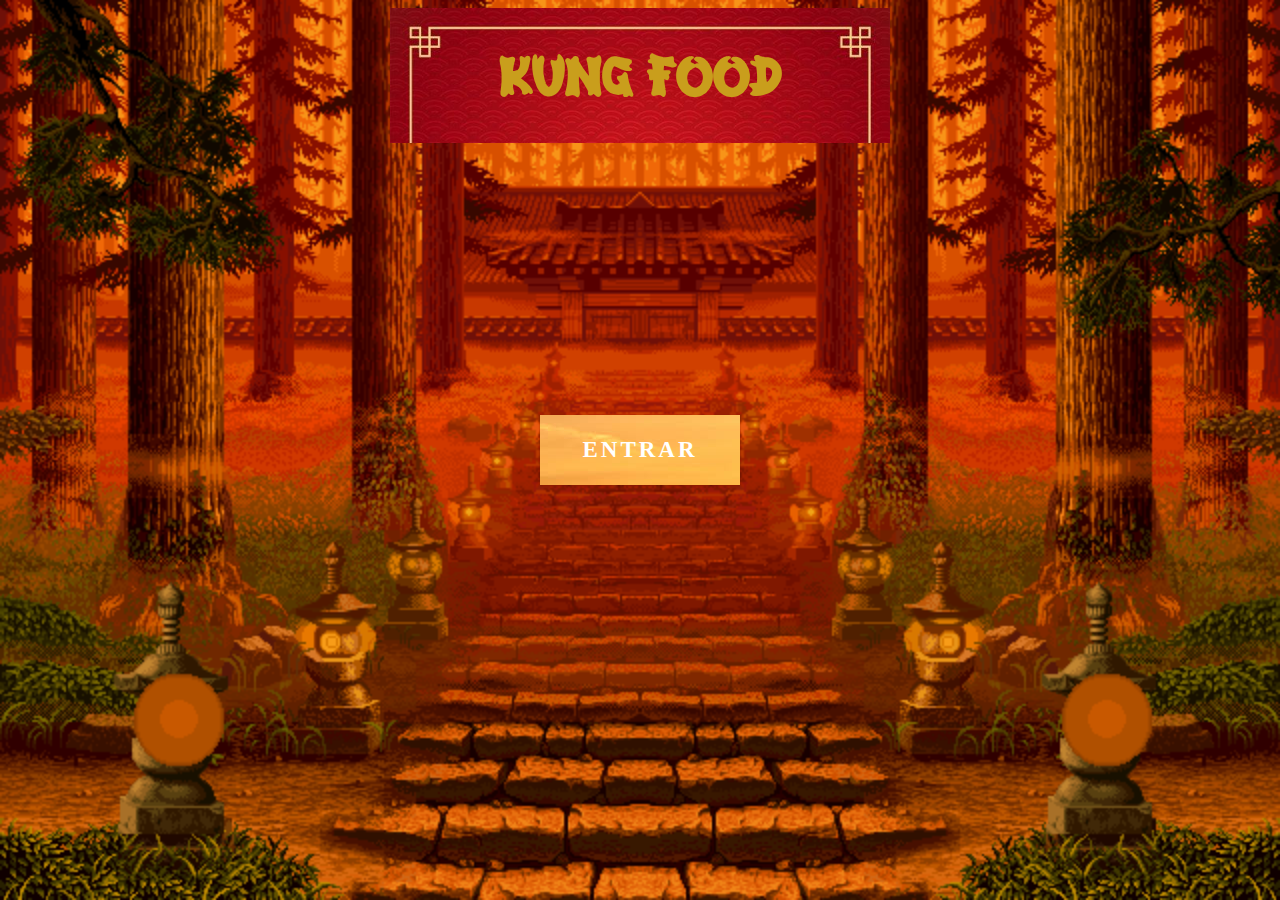
<file: Index.html>
<!DOCTYPE html>
<html lang="ca">
<head>
    <meta charset="UTF-8">
    <meta name="viewport" content="width=device-width, initial-scale=1.0">
   <meta name="Description" content="KUNG FOOD, MENJA I VES A VEURE A LA VEGADA COM ÉS UNA LLUITA!!!">
    <title>INICI</title> 

    <link rel="stylesheet" type="text/css" href="./Estils/Estils_principals.css">
</head>
<body class="ENTRADA">
 <header>   
  <div class="CONTENEDOR">
 <H1 class="TITULS">KUNG FOOD</H1>
</div>
</header>

<div class="wrapper">
    <a href="./Seccions/Inici_food.html">
    <button href="./Seccions/Inici_food.html">
      ENTRAR 
      <span></span>
      <span></span>
      <span></span>
      <span></span>
    </button>
</a>
  </div>
  





</body>
</html>
</file>
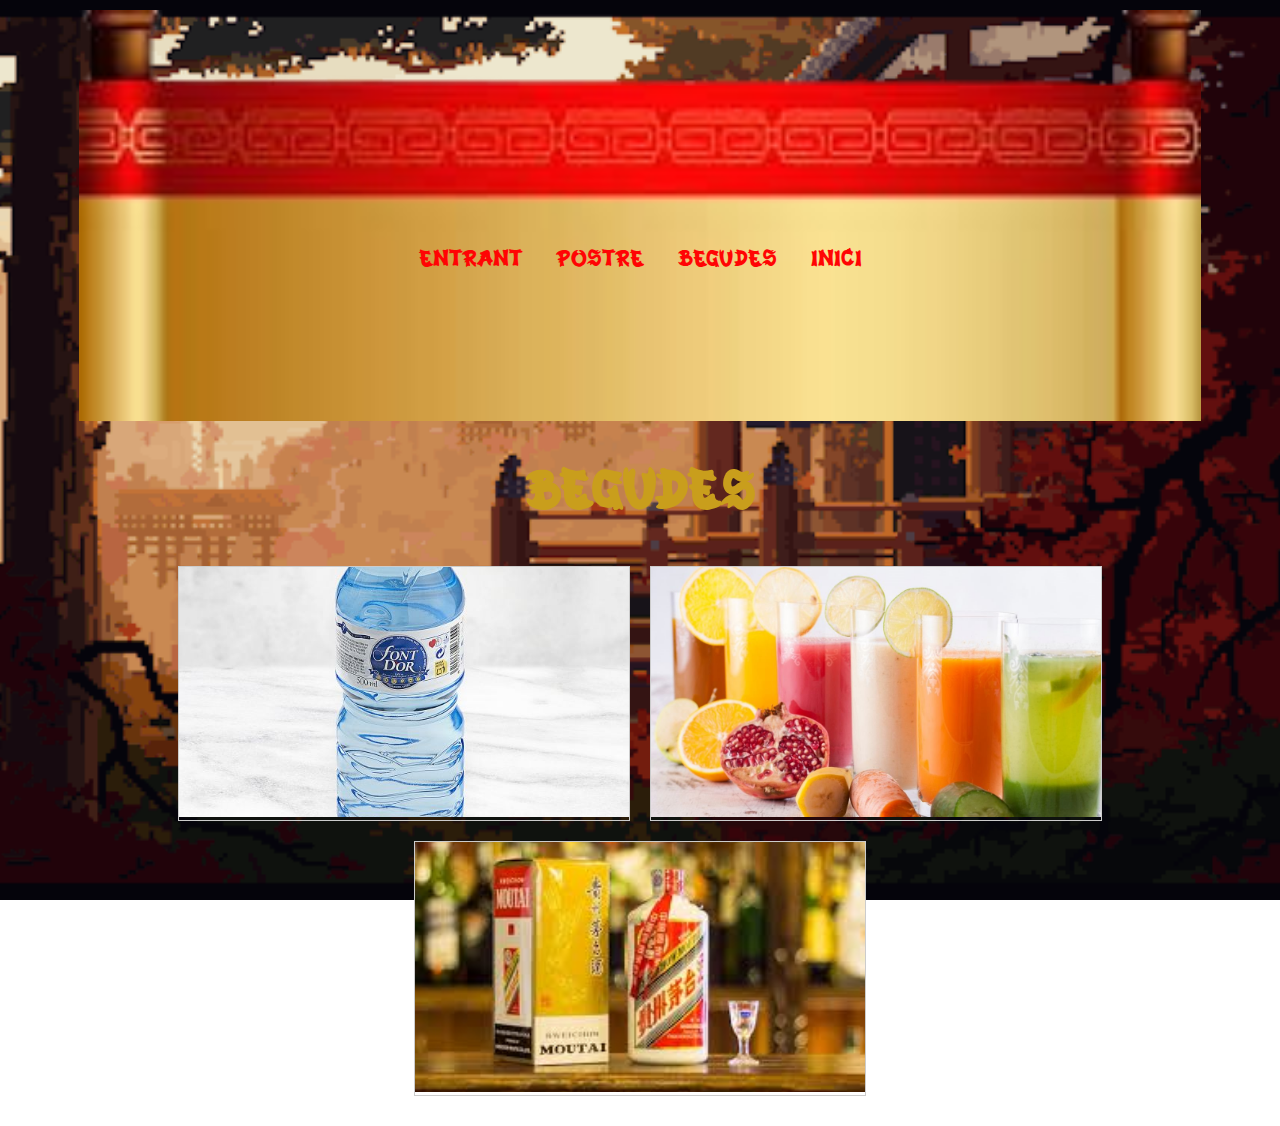
<file: Seccions/BEBIDAS.html>
<!DOCTYPE html>
<html lang="en">
<head>
    <meta charset="UTF-8">
    <meta name="viewport" content="width=device-width, initial-scale=1.0">
    <title>Document</title>
    <link rel="stylesheet" type="text/css" href="../Estils/Estils_principals.css">
</head>
<body>
    <nav>
        <br>
        <br>
        <br>
        <br>
        <br>
        <ul>
          <li>
            <a href="../Seccions/Entrants_Menu.html">Entrant</a>
          </li>
          <li>
            <a href="../Seccions/POSTRE.html">Postre</a>
          </li>
          <li>
            <a href="../Seccions/BEBIDAS.html">Begudes</a>
          </li>
          <li>
            <a href="../Seccions/Inici_food.html">Inici</a>
          </li>
        </ul>
      </nav>
<h1 class="TITULS"> Begudes</h1>

<section class="seccion-bloques">
    <div class="bloque">
      <img src="../Imatges_videos/AGUA.jpg" alt="Producto 1">
      <div class="informacion">
        <h3> Aigüa </h3>
        <p> Aigüa natural</p>
        <span class="precio">Preu: 1,50€ </span>
      </div>
    </div>

    <div class="bloque">
      <img src="../Imatges_videos/ZUMO.jpg" alt="Producto 2">
      <div class="informacion">
        <h3>Sucs naturals</h3>
        <p>No som de refrescos, preferim donar-li una mica més natural</p>
        <span class="precio">Preu: 2€</span>
        
      </div>
    </div>

    <div class="bloque">
      <img src="../Imatges_videos/LICOR.jpeg" alt="Producto 3">
      <div class="informacion">
        <h3>Licor xinès</h3>
        <p>Disposem de diversos licors xinesos que et faran com si tingués l'estil borratxo!</p>
        <span class="precio">Preu: 1€</span>
        
      </div>
    </div>
</body>
</html>
</file>
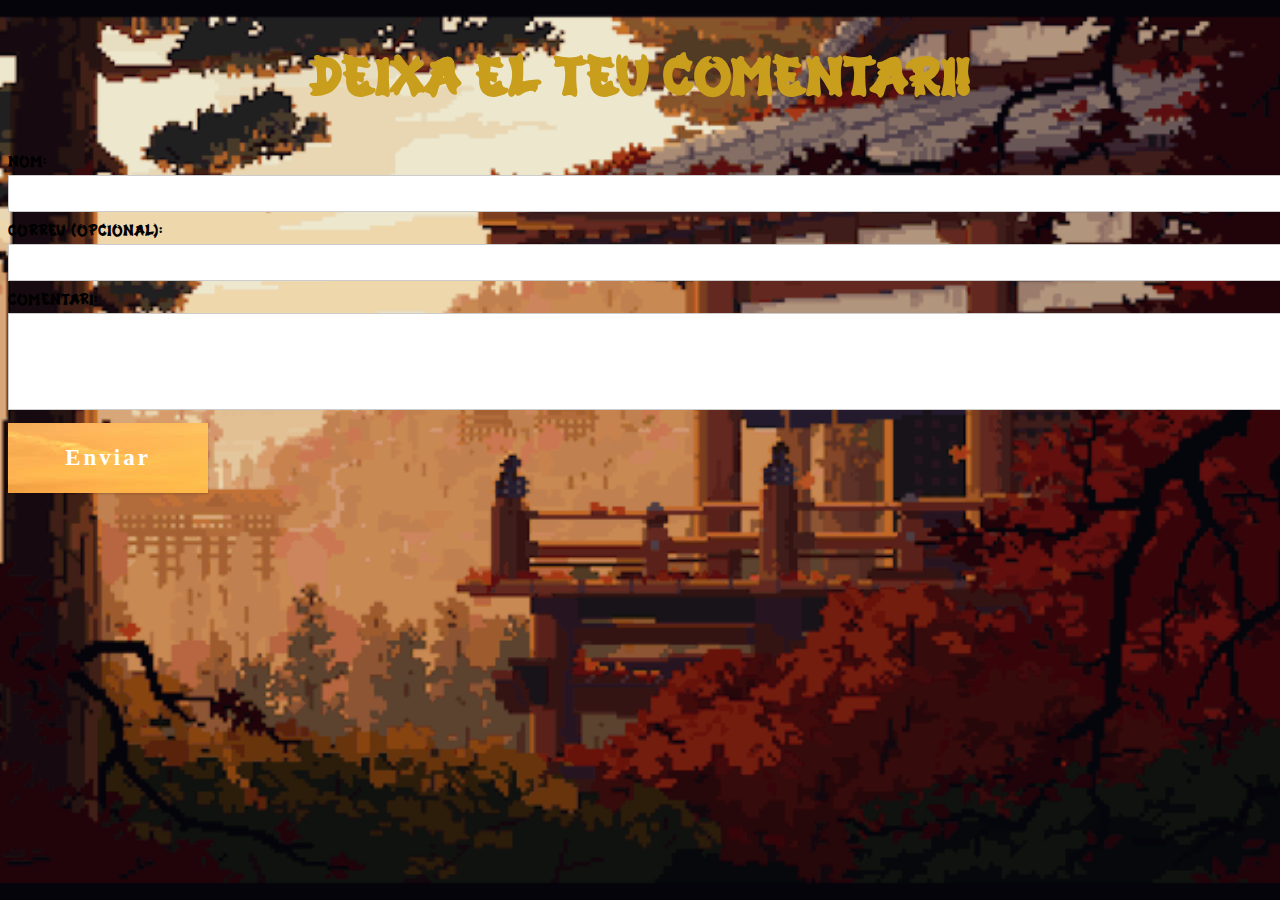
<file: Seccions/Comentar.html>
<!DOCTYPE html>
<html lang="es">
<head>
  <meta charset="UTF-8">
  <meta name="viewport" content="width=device-width, initial-scale=1.0">
  <title>Página de comentarios</title>
  <link rel="stylesheet" type="text/css" href="../Estils/Estils_principals.css">
</head>
<body>
 

  <main>
    <section class="formulario-comentarios">
      <h2 class="TITULS">Deixa el teu comentari!</h2>

      <form id="formulario-comentarios">
        <label for="nombre">Nom:</label>
        <input type="text" id="nombre" name="nombre" required>

        <label for="correo">Correu (opcional):</label>
        <input type="email" id="correo" name="correo">

        <label for="comentario">Comentari:</label>
        <textarea id="comentario" name="comentario" rows="5" required></textarea>

        <button type="submit">Enviar</button>
      </form>

      <ul id="comentarios">
        </ul>
    </section>
  </main>
</body>
</html>
</file>
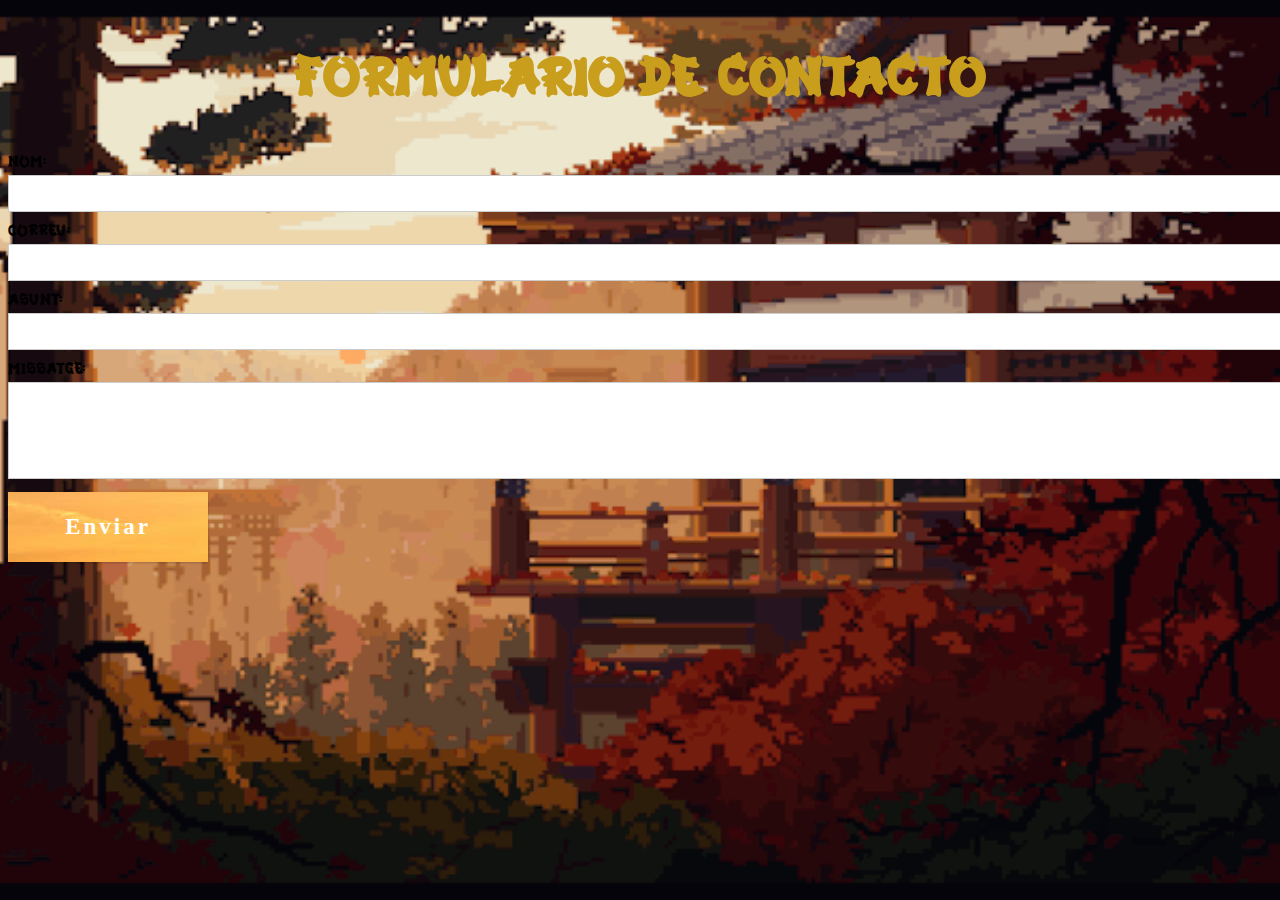
<file: Seccions/Contacto.html>
<!DOCTYPE html>
<html lang="es">
<head>
  <meta charset="UTF-8">
  <meta name="viewport" content="width=device-width, initial-scale=1.0">
  <title>Contáctanos</title>
  <link rel="stylesheet" type="text/css" href="../Estils/Estils_principals.css">
</head>
<body>
 

  <main>
    <section class="formulario-contacto">
      <h2 class="TITULS">Formulario de contacto</h2>

      <form id="formulario-contacto">
        <label for="nombre">Nom:</label>
        <input type="text" id="nombre" name="nombre" required>

        <label for="correo">CorreU:</label>
        <input type="email" id="correo" name="correo" required>

        <label for="asunto">Asunt:</label>
        <input type="text" id="asunto" name="asunto" required>

        <label for="mensaje">Missatge:</label>
        <textarea id="mensaje" name="mensaje" rows="5" required></textarea>

        <button type="submit">Enviar</button>
      </form>
    </section>
  </main>

 
</body>
</html>
</file>
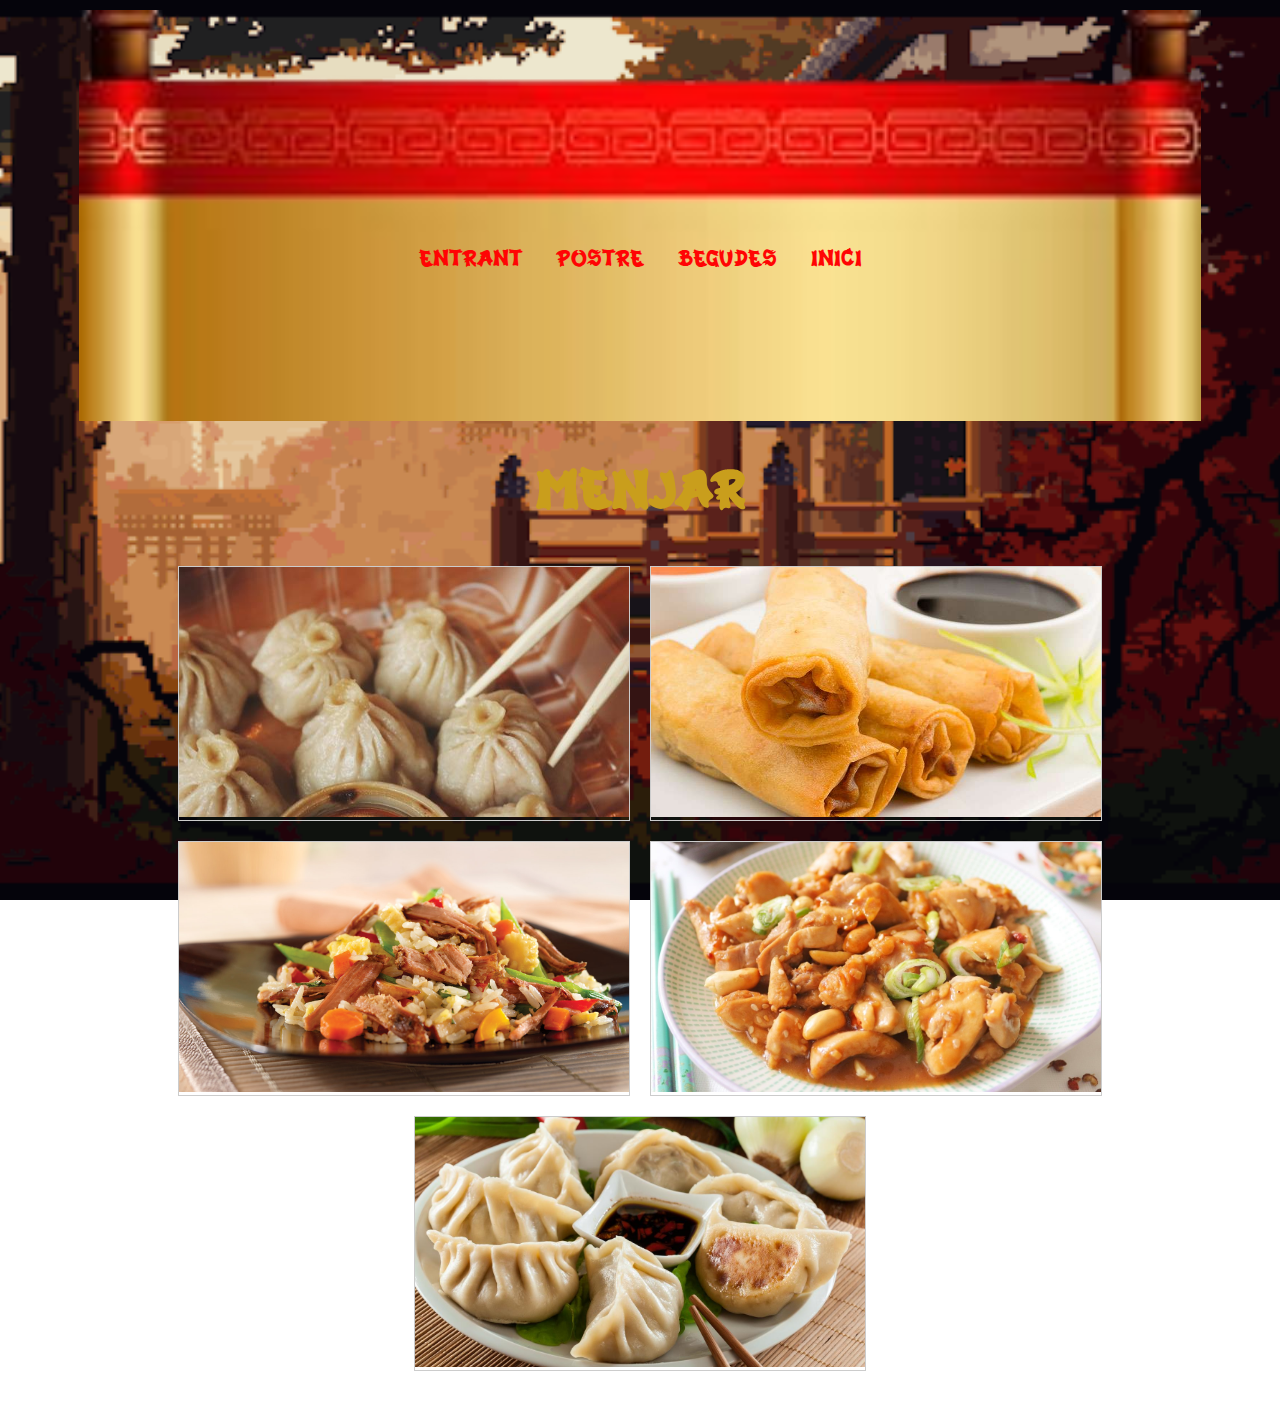
<file: Seccions/Entrants_Menu.html>
<!DOCTYPE html>
<html lang="es">
<head>
  <meta charset="UTF-8">
  <meta name="viewport" content="width=device-width, initial-scale=1.0">
  <title>Ejemplo de HTML semántico</title>
  <link rel="stylesheet" href="../Estils/Estils_principals.css">
</head>
<body>
  <header>
    <nav>
        <br>
        <br>
        <br>
        <br>                                
        <br>
      <ul>
        <li ><a href="../Seccions/Entrants_Menu.html">Entrant</a></li>
   
        <li><a href="../Seccions/POSTRE.html">Postre</a></li>
       
        <li><a href="../Seccions/BEBIDAS.html">Begudes</a></li>
      
        <li><a href="../Seccions/Inici_food.html">Inici </a></li>
      </ul>
      </nav>
  </header>
<h1 class="TITULS"> MENJAR</h1>
  <section class="seccion-bloques">
    <div class="bloque">
      <img src="../Imatges_videos/COMIDA_1.jpg" alt="Producto 1">
      <div class="informacion">
        <h3> Tai Bao</h3>
        <p>Uns pans farcits amb una simple aparença però per dins tenen un potencial enorme no els subestimis!</p>
        <span class="precio">Preu: 10€ </span>
        <h4>Quantitat: 15</h4>
      </div>
    </div>

    <div class="bloque">
      <img src="../Imatges_videos/Comida_2.jpg" alt="Producto 2">
      <div class="informacion">
        <h3>Rotllets primavera</h3>
        <p>Rotllets fets amb receptes tradicionals, tingues per segur que seran únics.</p>
        <span class="precio">Preu: 6€</span>
        <h4>Quantitat: 8</h4>
      </div>
    </div>

    <div class="bloque">
      <img src="../Imatges_videos/Comida_3.jpg" alt="Producto 3">
      <div class="informacion">
        <h3>El camí de l'Arros</h3>
        <p>Aquest menjar et portarà en un camí de sabor únic on les teves papil·les gustatives voldrien repetir aquest sabor únic! </p>
        <span class="precio">Preu: 5€</span>
  
      </div>
    </div>

    <div class="bloque">
      <img src="../Imatges_videos/Comida_4.jpg" alt="Producto 4">
      <div class="informacion">
        <h3>Pollastre estil Kung pao.</h3>
        <p>Deus preparar-te per a aquesta baralla, t'estàs ficant amb els mestres del picant, dolç i àcid!

        </p>
        <span class="precio">Precio: 40€</span>
      </div>
    </div>

    <div class="bloque">
      <img src="../Imatges_videos/Comida_5.jpg" alt="Producto 5">
      <div class="informacion">
        <h3>Dumpling fu </h3>
        <p>Dumplings tradicionals seguint les receptes el peu de la lletra

        </p>
        <span class="precio">Preu: 5€</span>
        <h4>Quantitat: 10</h4>
      </div>
    </div>
  </section>

  
</body>
</html>
</file>
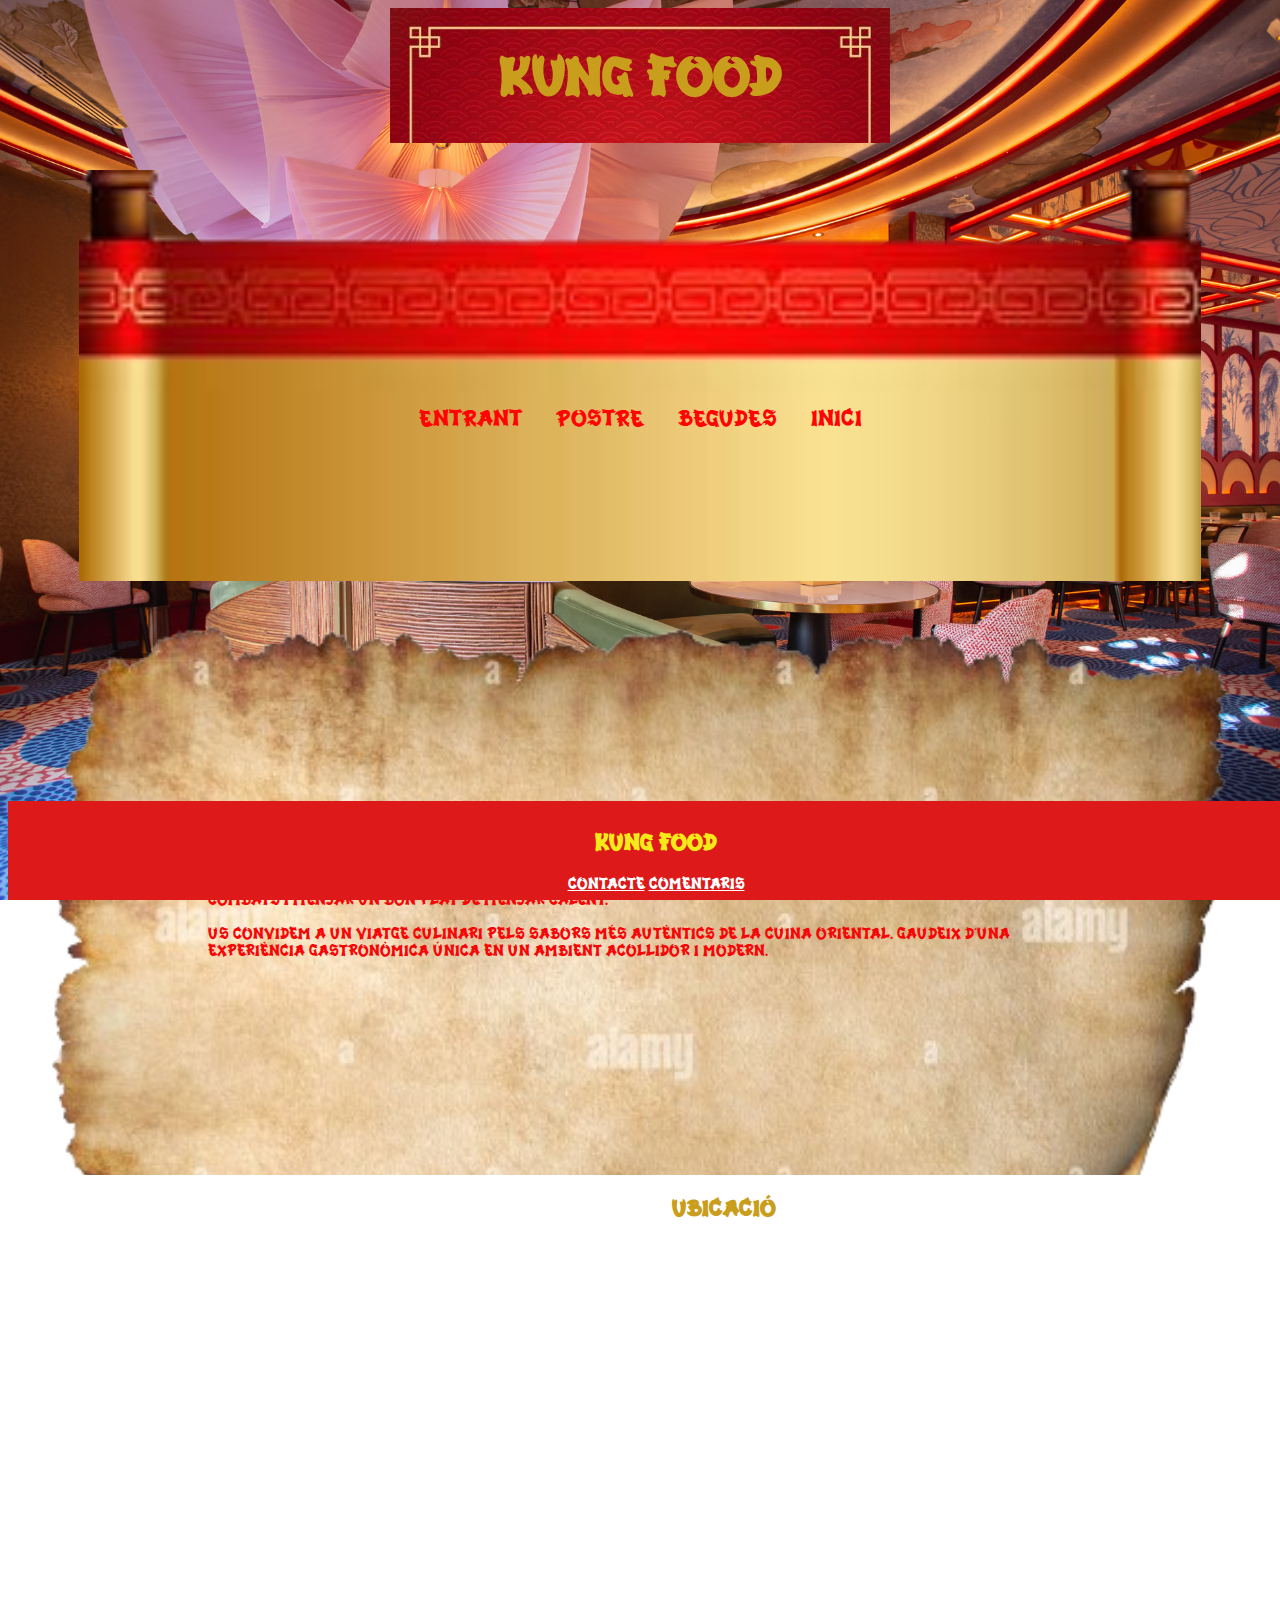
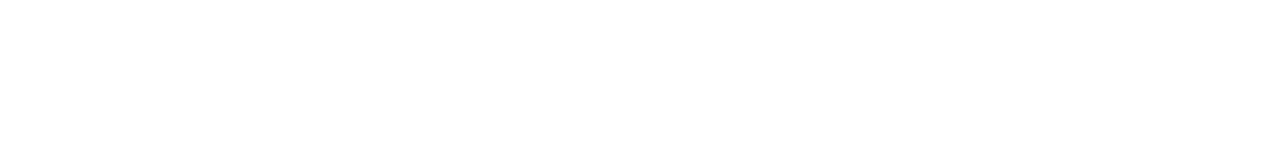
<file: Seccions/Inici_food.html>
<!DOCTYPE html>
<html lang="en">
<head>
  <meta charset="UTF-8">
  <meta name="viewport" content="width=device-width, initial-scale=1.0">
  <title>Inici</title>
  <link rel="stylesheet" type="text/css" href="../Estils/Estils_principals.css">
</head>
<body class="DESC">
  <header class="HEADER1">
    <div class="CONTENEDOR">
      <h1 class="TITULS">KUNG FOOD</h1>
    </div>
  </header><br>
  <nav>
    <br>
    <br>
    <br>
    <br>
    <br>
    <ul>
      <li>
        <a href="../Seccions/Entrants_Menu.html">Entrant</a>
      </li>
      <li>
        <a href="../Seccions/POSTRE.html">Postre</a>
      </li>
      <li>
        <a href="../Seccions/BEBIDAS.html">Begudes</a>
      </li>
      <li>
        <a href="../Seccions/Inici_food.html">Inici</a>
      </li>
    </ul>
  </nav>
  <main>
    <br>
    <section>
      <div class="cartel">
        <h2 class="Titulo">Kung Food: Un sabor oriental a la teva taula</h2>
        <p class="Texto">Amants del combat i del menjar, volem expandir els nostres gustos cap a la gent interessada a veure combats i menjar un bon plat de menjar calent.<br>
        <br>
        us convidem a un viatge culinari pels sabors més autèntics de la cuina oriental. Gaudeix d´una experiència gastronòmica única en un ambient acollidor i modern.</p>
      </div>
    </section>
    <aside>
      <h2 class="Titulo">Ubicació</h2><iframe src="https://www.google.com/maps/embed?pb=!1m18!1m12!1m3!1d31566037.667781517!2d81.31773184999993!3d15.032838200680692!2m3!1f0!2f0!3f0!3m2!1i1024!2i768!4f13.1!3m3!1m2!1s0x35b58e1c7db10d89%3A0x880d4bdbd193ce29!2sXina%20Huanglong%20Restaurant!5e0!3m2!1sca!2ses!4v1712919219710!5m2!1sca!2ses" width="600" height="500" style="border:0;" allowfullscreen loading="lazy" referrerpolicy="no-referrer-when-downgrade"></iframe>
    </aside>
  </main>
  <footer>
    <h2>Kung Food</h2> <a href="../Seccions/Contacto.html" class="link">Contacte</a> <a href="../Seccions/Comentar.html" class="link">Comentaris</a> 
    <section class="comentarios-pie-pagina">
    
      
      </section>
  </footer>
</body>
</html>
</file>
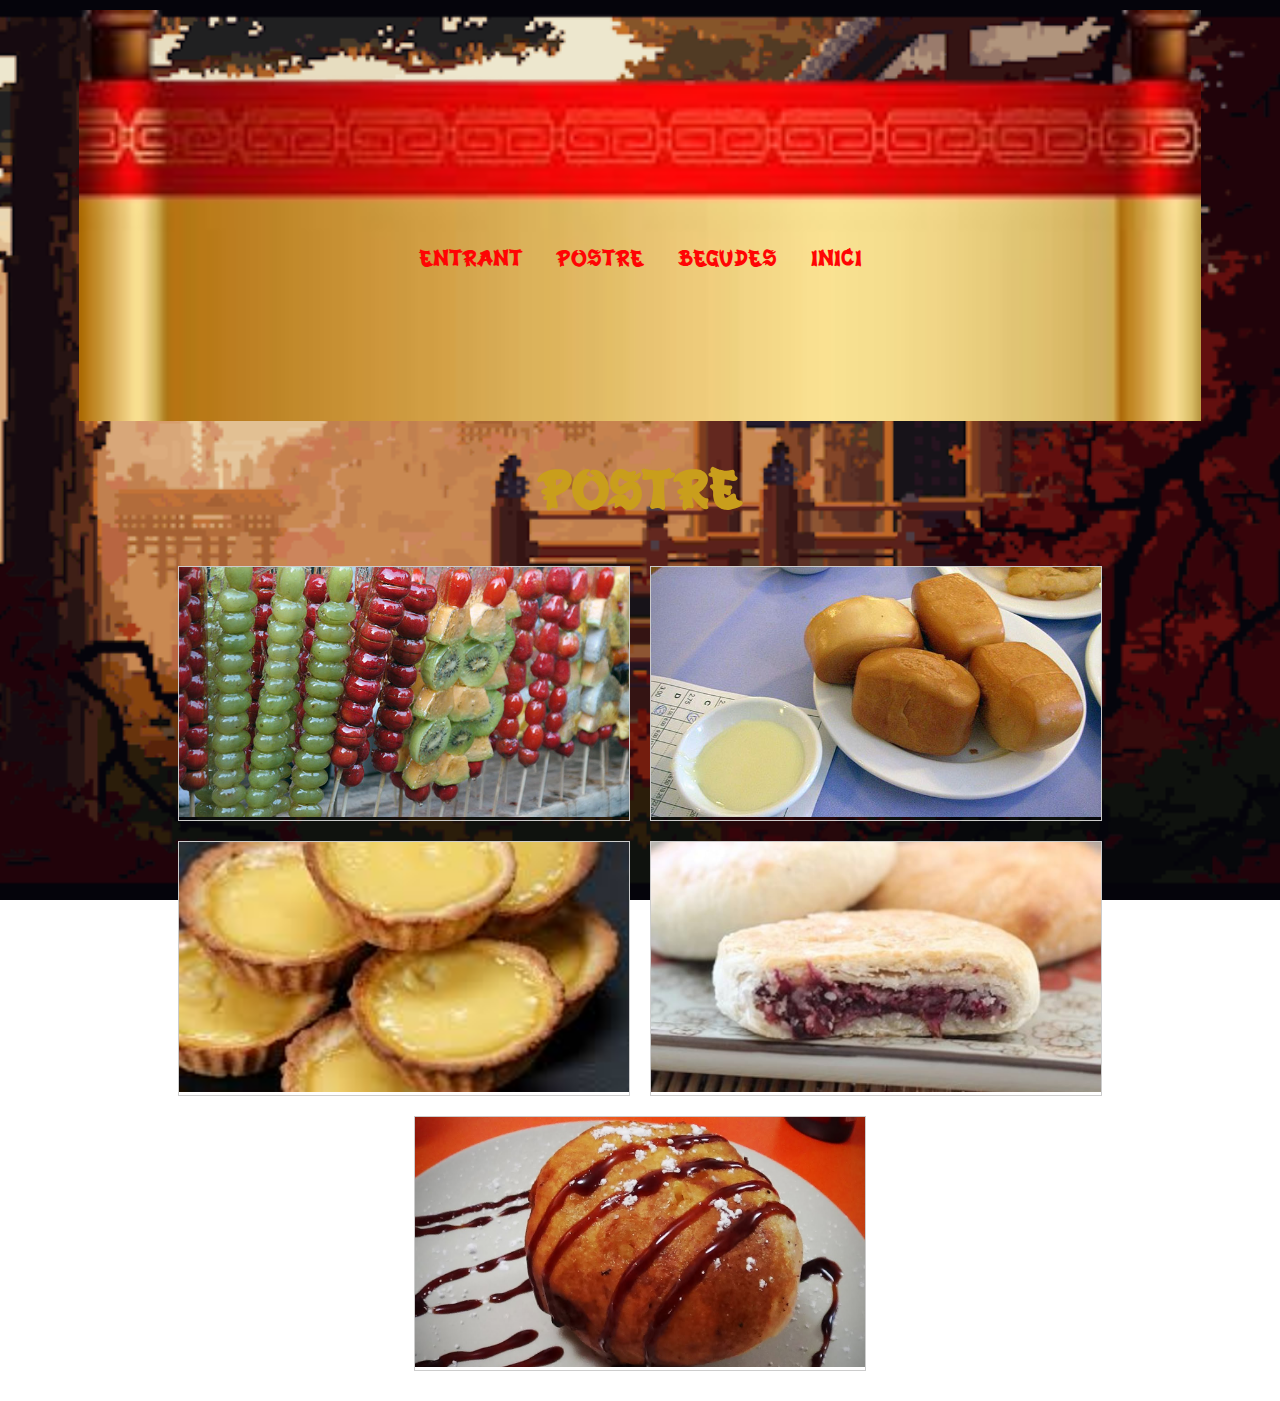
<file: Seccions/POSTRE.html>
<!DOCTYPE html>
<html lang="en">
<head>
    <meta charset="UTF-8">
    <meta name="viewport" content="width=device-width, initial-scale=1.0">
    <title>Postre</title>
    <link rel="stylesheet" type="text/css" href="../Estils/Estils_principals.css">
</head>
<body>
    <nav>
        <br>
        <br>
        <br>
        <br>
        <br>
        <ul>
          <li>
            <a href="../Seccions/Entrants_Menu.html">Entrant</a>
          </li>
          <li>
            <a href="../Seccions/POSTRE.html">Postre</a>
          </li>
          <li>
            <a href="">Begudes</a>
          </li>
          <li>
            <a href="../Seccions/Inici_food.html">Inici</a>
          </li>
        </ul>
      </nav>


      <h1 class="TITULS"> Postre</h1>
  <section class="seccion-bloques">
    <div class="bloque">
      <img src="../Imatges_videos/Postre_1.jpg" alt="Producto 1">
      <div class="informacion">
        <h3> Espassa Bingtanghulu </h3>
        <p>Pals amb qualsevol fruita caramel·litzada, llest per donar-li un finsl dolç</p>
        <span class="precio">Preu: 3€ </span>
        <h4>Quantitat: 2 pals</h4>
      </div>
    </div>

    <div class="bloque">
      <img src="../Imatges_videos/Postre_2.jpg" alt="Producto 2">
      <div class="informacion">
        <h3>Mantou Fregit</h3>
        <p>Un pa xí dolç, el més simple que hi ha.</p>
        <span class="precio">Preu: 2€</span>
        <h4>Quantitat: 4</h4>
      </div>
    </div>

    <div class="bloque">
      <img src="../Imatges_videos/Postre_3.jpeg" alt="Producto 3">
      <div class="informacion">
        <h3>Tartaletes d'ou</h3>
        <p>Un pastís cremós amb el color de les riqueses davant les teves mans... </p>
        <span class="precio">Preu: 5€</span>
        <h4>Quantitat: 4</h4>
      </div>
    </div>

    <div class="bloque">
      <img src="../Imatges_videos/Postre_4.jpg" alt="Producto 4">
      <div class="informacion">
        <h3>Pastís de flor</h3>
        <p> Pastís amb un delicat sabor preparat a base de cures com de flor</p>

        </p>
        <span class="precio">Preu: 4€</span>
        <h4>Quantitat: 2</h4>

      </div>
    </div>

    <div class="bloque">
      <img src="../Imatges_videos/Postre_5.jpg" alt="Producto 5">
      <div class="informacion">
        <h3>Gelat fregit </h3>
        <p> Un gelat tancat a la seva presó fregida allibera per saber el seu sabor</p>
        </p>
        <span class="precio">Preu: 5€</span>
        <h4>Quantitat: 2</h4>
      </div>
    </div>
  </section>

</body>
</html>
</file>
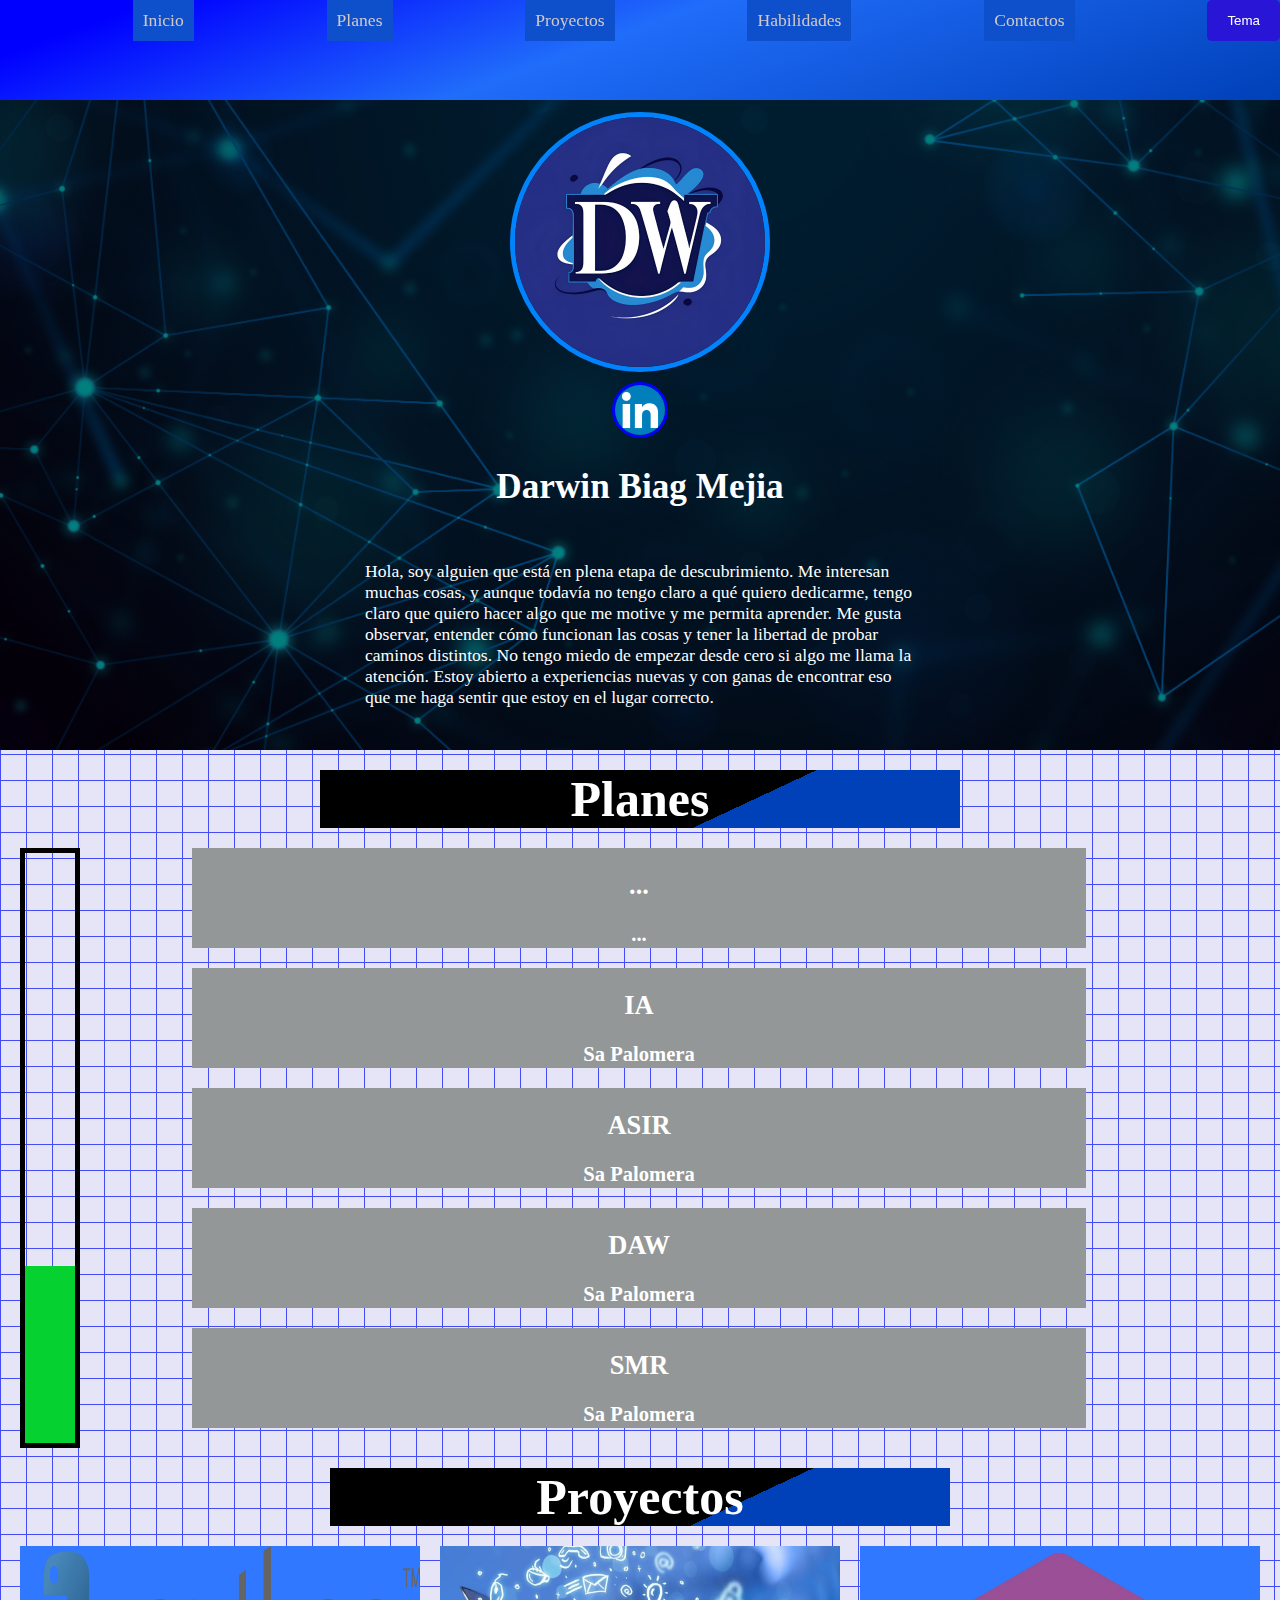
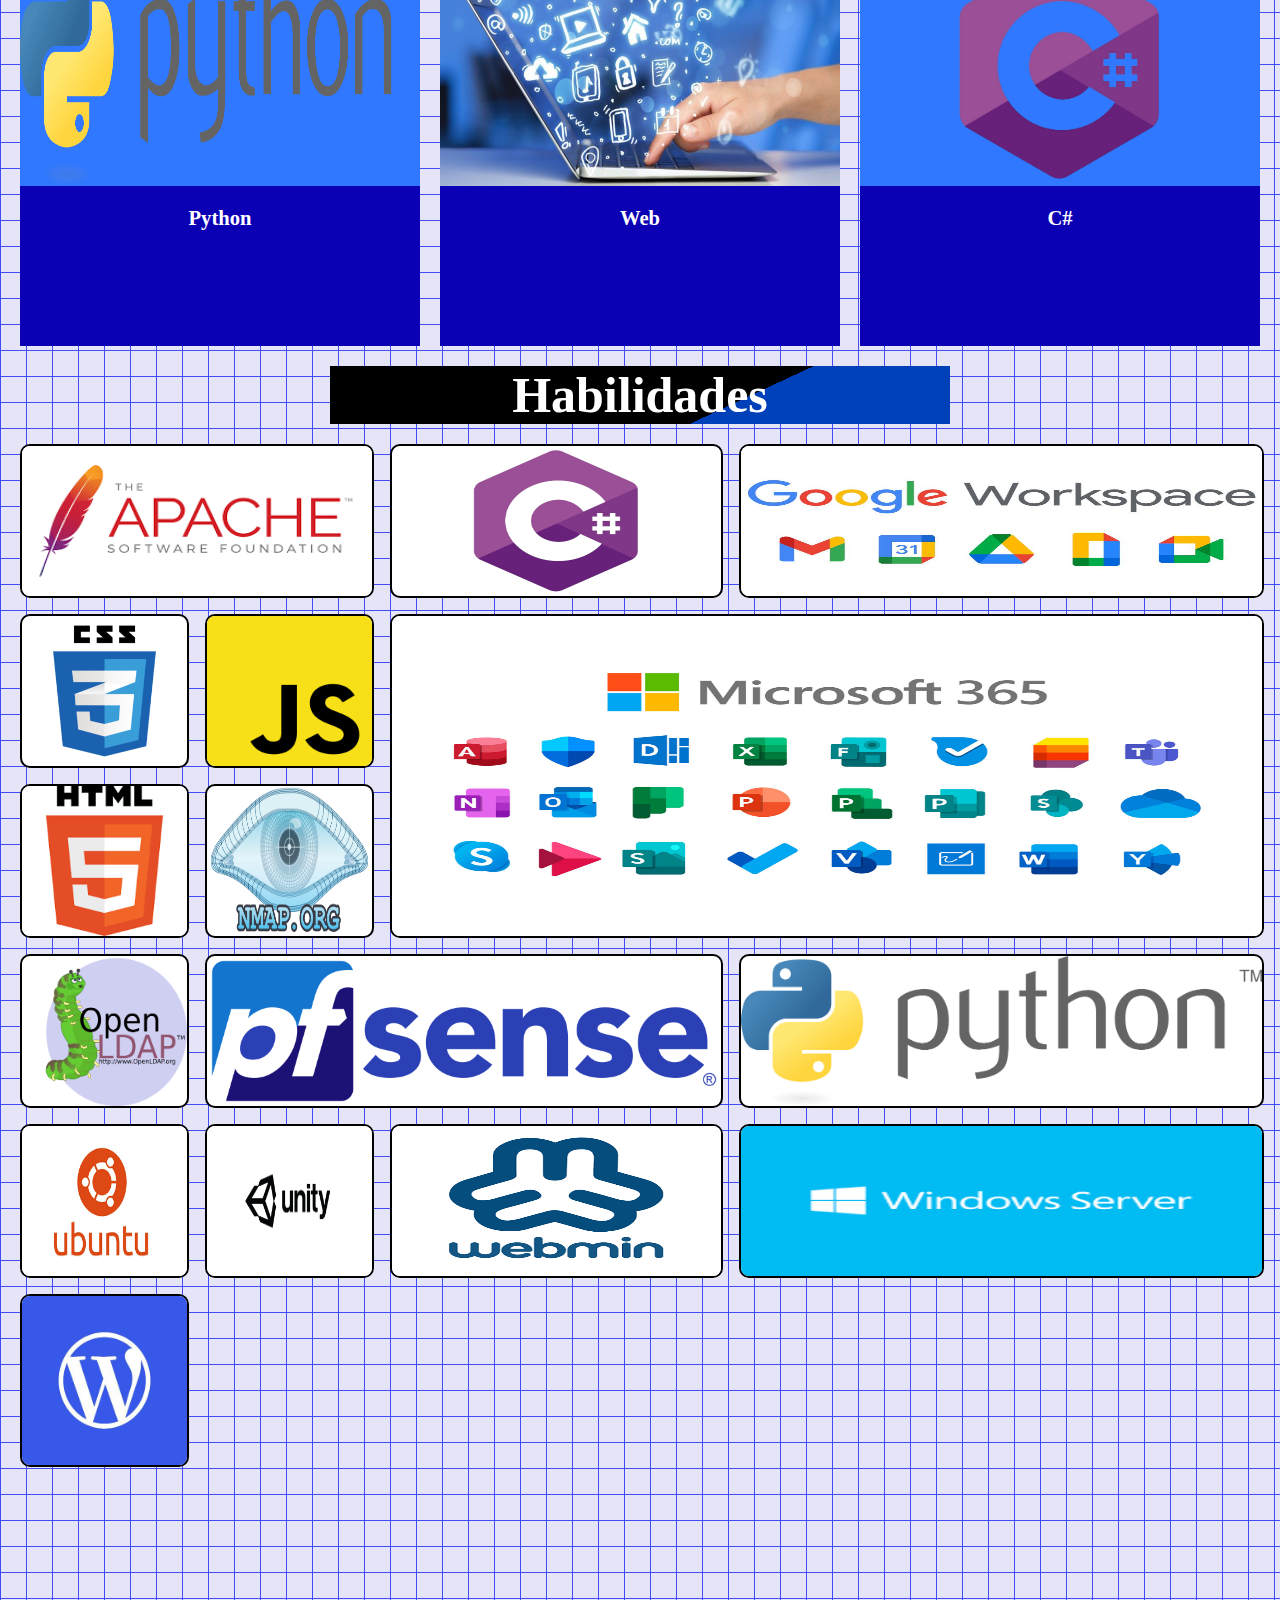
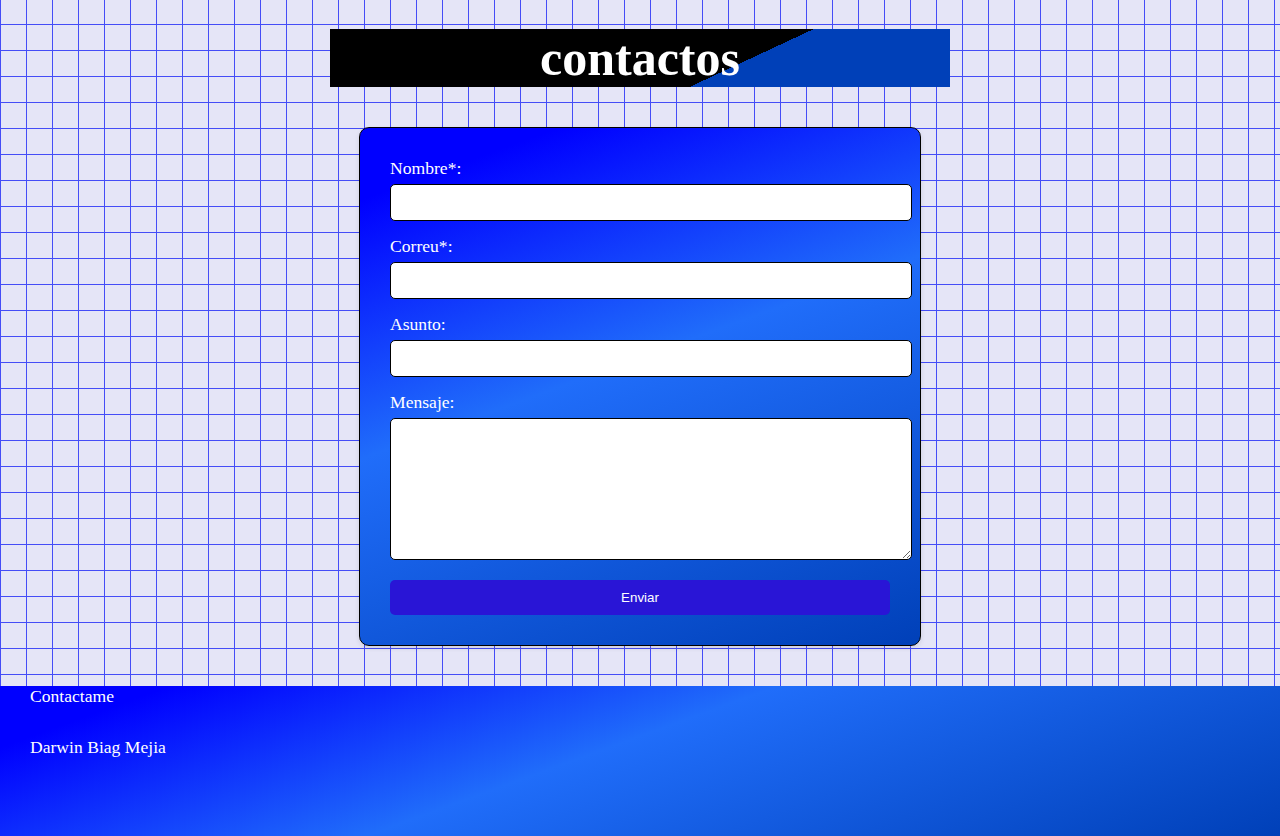
<file: web-dw/Inicio.html>
<!DOCTYPE html>
<html lang="es">
<head>
   
    <meta charset="UTF-8">
    <meta name="viewport" content="width=device-width, initial-scale=1.0">
    <title> Darwin Biag </title>
    <meta name="description" content="Tecnico informatico">
    <link rel="stylesheet" type="text/css" href="./Estilos/web.css">
    <link rel="icon" type="image/png" href="./Estilos/Imagenes/Icono.png">
    <script src="./mijs.js" defer></script>
</head>
<body>

    <header id="rojo"> <!--Bara de navegacion  -->
        <nav >
            <ul class="nada , menu , aumento">
               
                <a class="nada" href="#intro" ></a><li>  Inicio </li></a>
                <a class="nada" href="#planes"><li>  Planes </li></a>
                <a class="nada" href="#proyecto"><li>  Proyectos </li></a> 
                <a class="nada" href="#skill"><li>  Habilidades </li></a>
                <a class="nada" href="#contact"><li>  Contactos </li></a>                
                <button id="cambio"  >Tema</button>
           
            </ul>

        </nav>
    </header>
   
  <div class="fondo">      

<img id="fotofondo" src="./Estilos/Imagenes/Icono.png" title="¡Soy yo!">
    <a href="#"><img id="linkedin" src="./Estilos/Imagenes/linkedin.png" ></a>
 <h1 id="intro"> Darwin Biag Mejia</h1>
 <p  class="bloqueTexto"> Hola, soy alguien que está en plena etapa de descubrimiento. Me interesan muchas cosas, y aunque todavía no tengo claro a qué quiero dedicarme, tengo claro que quiero hacer algo que me motive y me permita aprender. Me gusta observar, entender cómo funcionan las cosas y tener la libertad de probar caminos distintos. No tengo miedo de empezar desde cero si algo me llama la atención. Estoy abierto a experiencias nuevas y con ganas de encontrar eso que me haga sentir que estoy en el lugar correcto.</p>
          
</div>

    <main>
    <h1 id="planes" class="titleBig forma"> Planes </h1>
        
    <section>
    
 </section>
     
    <section>
        <div class="planes">
           
           <div id="barra"> 
            <div id="relleno"></div> 
        </div>
          
            
            <div id="a" class="  activarColor ,  icono  "><h2> SMR</h2>
                <h3>Sa Palomera</h3>
            <p>Este ciclo te enseña la base de la informática: desde montar y reparar ordenadores hasta configurar redes y sistemas operativos. Aprendes sobre hardware, software, seguridad básica y asistencia técnica. Para empezar sin conocimientos, me prepara tanto para trabajar como para seguir estudiando ciclos superiores, lo utilizare para cursar DAW
            </p>
            
            <img  class="imgCentrar" src="./Estilos/Imagenes/FotoSapa.jpg" >
            </div>
            <div  id="b" class="    icono  "><h2> DAW</h2> <h3>Sa Palomera</h3><p>En DAW me permite en saber  crear sitios y aplicaciones, con lenguajes como HTML, CSS, JavaScript, PHP y bases de datos. Aprendere tanto el diseño visual como la lógica de funcionamiento(Frontend  y Backend ).</p>
            <img  class="imgCentrar" src="./Estilos/Imagenes/FotoSapa.jpg" >
            </div>
            <div  id="c" class="icono  "><h2> ASIR</h2> <h3>Sa Palomera</h3><p>Cursare Asir para saber administrar y mantener servidores, redes, bases de datos y sistemas informáticos complejos, tambien saber mas cosas de  seguridad informática, virtualización, backups y todo lo necesario para gestionar infraestructuras IT.</p>
            <img  class="imgCentrar" src="./Estilos/Imagenes/FotoSapa.jpg" >
            </div>
            <div id="d"  class="icono "><h2> IA</h2><h3>Sa Palomera</h3> <p>Ire a este curso para  aprender a usar algoritmos de IA, machine learning y herramientas como Python o bases de datos NoSQL, pienso en tenr este conocimimento me podra ayudar  en tner una oportunidad laboral.</p>
            <img  class="imgCentrar" src="./Estilos/Imagenes/FotoSapa.jpg" >
            </div>
            <div  id="e" class="icono "><h2> ...</h2> <h3>...</h3><p>Aun no tengo claro que quiero hacer, pero tengo claro que quiero seguir aprendiendo y creciendo en el mundo de la informática. Estoy abierto a nuevas oportunidades y dispuesto a explorar diferentes áreas para encontrar mi verdadera pasión.</p>
            </p>
           
            </div>
            
          
        </div>
        
        </section>
       
    </section>

     <section>
             <h2 id="proyecto" class="forma titleBig">
                    Proyectos
            </h2>
            <div class="flex2">
               
                <div class="flex2modified">
                    <a  href="#">
                     <img class="imgcard" src="./Estilos/Imagenes/Python.png">
                     <div class="foot"> <h3>Python</h3>
                    
                    <p class="desaparece"> 
                      He hecho algunos proyectos básicos en Python para practicar, como una calculadora sencilla, un juego de adivinanzas y un creador de menús interactivo. <br> <br>Cada uno me ha servido para entender mejor cómo funcionan las variables, condicionales y  bucles. Aunque son proyectos simples, me han ayudado a entender lo que voy aprendiendo, mi idea es seguir poco a poco con cosas más complejas.
                    </p>

                    </div>
                    </a>
                </div>

                <div class="flex2modified">
                      <a  href="#">
                      <img class="imgcard" src="./Estilos/Imagenes/web.jpg">
                     <div class="foot"> <h3>Web</h3> 
                    <p class="desaparece">He empezado a hacer proyectos web básicos utilizando HTML, CSS y algo de JavaScript. He creado páginas simples con menús, formularios y diseños adaptativos para practicar la estructura y el estilo. Aunque todavía estoy en una etapa inicial, me gusta mucho el desarrollo web y quiero seguir mejorando. El ciclo de DAW me va a ayudar a aprender de forma más profunda, entender el lado del servidor y trabajar con bases de datos. Estoy con muchas ganas de avanzar y crear webs más completas y funcionales.</p>
                    </div>
                    </a>
                    
                    
                </div>

                <div class="flex2modified">
                      <a  href="#">
                      <img class="imgcard" src="./Estilos/Imagenes/Csharp.png">
                     <div class="foot"> <h3>C#</h3> 
                    
                    <p class="desaparece">Con C# he empezado a experimentar con proyectos sencillos para aprender su lógica y sintaxis. Hice un pequeño juego 2D donde practiqué el uso de clases, objetos y controles básicos del jugador. También creé un simulador de casino simple por código, con juegos como la ruleta o apuestas numéricas. Estos proyectos me han ayudado a entender mejor la programación orientada a objetos. </p>
                    </div>
                    </a>

                    
                    
                </div>

                </div>
                   
              
            </div>
        </section>
        <section>
             <h2 id="skill" class="forma titleBig"> Habilidades</h2>
            <div class="galeria">
                <img class="fotosGaleria"  src="./Estilos/Imagenes/Apache.png">
                <img class="fotosGaleria" src="./Estilos/Imagenes/Csharp.png">
               
                <img class="fotosGaleria" src="./Estilos/Imagenes/Google.jpg">
                 <img class="fotosGaleria" src="./Estilos/Imagenes/CSS.png">
                <img class="fotosGaleria" src="./Estilos/Imagenes/JS.png">
                <img class="fotosGaleria" src="./Estilos/Imagenes/HTML.png">
                <img class="fotosGaleria" src="./Estilos/Imagenes/Microsoft365.jpg">
                <img class="fotosGaleria" src="./Estilos/Imagenes/Nmap.png">
                <img class="fotosGaleria" src="./Estilos/Imagenes/OpenLDAP.png">
                <img class="fotosGaleria" src="./Estilos/Imagenes/pfsense.png">
                <img class="fotosGaleria" src="./Estilos/Imagenes/Python.png">
                <img class="fotosGaleria" src="./Estilos/Imagenes/Ubuntu.png">
                <img class="fotosGaleria" src="./Estilos/Imagenes/Unity.jpg">
                <img class="fotosGaleria" src="./Estilos/Imagenes/webmin.png">
                <img class="fotosGaleria" src="./Estilos/Imagenes/Windows.png">
                <img class="fotosGaleria" src="./Estilos/Imagenes/Wordpress.jpg"  >
            </div>


        </section>
        <br> <br><br> <br><br> <br>
        <section>
            <h2 id="contact" class="forma titleBig"> contactos</h2>
           <div class="contenedor">

    
        <form action="#">
          <div class="grupo-campo">
            <label for="nombre">Nombre*:</label>
            <input type="text" id="nombre" name="nombre" required>
          </div>
    
          <div class="grupo-campo">
            <label for="email">Correu*:</label>
            <input type="email" id="email" name="email" required>
          </div>
    
          <div class="grupo-campo">
            <label for="asunto">Asunto:</label>
            <input type="text" id="asunto" name="asunto" required>
          </div>
    
          <div class="grupo-campo">
            <label for="mensaje">Mensaje:</label>
            <textarea id="mensaje" name="mensaje" rows="8" required></textarea>
          </div>
    
          <button id="botonForm"type="submit">Enviar</button>
        </form>
      </div>
          
        </section>
</main>
<footer> 
    <div><p>Contactame</p></div>
    <div><p>Darwin Biag Mejia </p></div>
   
</footer>    
</body>
</html>
</file>
<file: Estils/Estils_principals.css>
.TITULS{text-align: center; font-size: 350%; color: #c99e1c;
}

.ENTRADA{background-image: url(../Imatges_videos/FONS_1.gif);
    background-size: cover;
    background-repeat : no-repeat;
    background-position : center;
    background-attachment : fixed;
    font-family: MiFuente;

}

.DESC{background-image: url(../Imatges_videos/IMG_6.jpg);
    background-size: cover;
    background-repeat : no-repeat;
    background-position : center;
    background-attachment : fixed;
font-family: MiFuente;
}


body{background-image: url(../Imatges_videos/FONDO_TODO.gif);
font-family: MiFuente;
background-size: cover;
background-repeat : no-repeat;
background-position : center;
background-attachment : fixed;
}


.CONTENEDOR{background-image:url(../Imatges_videos/Fons_2_titul.jpg); background-size: cover; background-size:cover;
width: 500px; display:flex; justify-content: center; margin: auto; }

.Skinbut_1{background-color:red}


/* Boton de la entrada */
.wrapper{
    position: absolute;
    top:50%;
    left:50%;
    transform: translate(-50%, -50%);
    width: fit-content;
    height:auto;
}
button{
    width:200px;
    height:70px;
background-image: url(../Imatges_videos/IMG_3.jpg);
    border-style: none;
    color:#fff;
    font-size: 23px;
    letter-spacing: 3px;
    font-family: 'Lato';
    font-weight: 600;
    outline: none;
    cursor: pointer;
    position: relative;
    padding: 0px;
    overflow: hidden;
    transition: all .5s;
    box-shadow: 0px 1px 2px rgba(0,0,0,.2);
}
button span{
    position: absolute;
    display: block;
}
button span:nth-child(1){
    height: 3px;
    width:200px;
    top:0px;
    left:-200px;
    background: linear-gradient(to right, rgba(0,0,0,0), #ffffff);
    border-top-right-radius: 1px;
    border-bottom-right-radius: 1px;
    animation: span1 2s linear infinite;
    animation-delay: 1s;
}

@keyframes span1{
    0%{
        left:-200px
    }
    100%{
        left:200px;
    }
}
button span:nth-child(2){
    height: 70px;
    width: 3px;
    top:-70px;
    right:0px;
    background: linear-gradient(to bottom, rgb(239, 251, 11), #f50707);
    border-bottom-left-radius: 1px;
    border-bottom-right-radius: 1px;
    animation: span2 2s linear infinite;
    animation-delay: 2s;
}
@keyframes span2{
    0%{
        top:-70px;
    }
    100%{
        top:70px;
    }
}
button span:nth-child(3){
    height:3px;
    width:200px;
    right:-200px;
    bottom: 0px;
    background: linear-gradient(to left, rgb(242, 0, 0), #e8c519);
    border-top-left-radius: 1px;
    border-bottom-left-radius: 1px;
    animation: span3 2s linear infinite;
    animation-delay: 3s;
}
@keyframes span3{
    0%{
        right:-200px;
    }
    100%{
        right: 200px;
    }
}

button span:nth-child(4){
    height:70px;
    width:3px;
    bottom:-70px;
    left:0px;
    background: linear-gradient(to top, rgba(255, 0, 0, 0.995), #e9c30a);
    border-top-right-radius: 1px;
    border-top-left-radius: 1px;
    animation: span4 2s linear infinite;
    animation-delay: 4s;
}
@keyframes span4{
    0%{
        bottom: -70px;
    }
    100%{
        bottom:70px;
    }
}

button:hover{
    transition: all .5s;
    transform: rotate(-3deg) scale(1.1);
    box-shadow: 0px 3px 5px rgba(0,0,0,.4);
}
button:hover span{
    animation-play-state: paused;
}

/* Inicio_foood pagina*/


/* Menú */

/*Fondo/cpolor/margenes*/
nav {
   background-image: url(../Imatges_videos/images-removebg-preview.png);
   background-repeat: no-repeat;
   background-size: cover;
    padding: 150px;
    margin: 10px auto; /* Centra horizontalmente y añade margen superior e inferior */
    text-align: center; /* Centra los elementos internamente */
    width: 65%;
 
   
  }
  
  nav ul {
    list-style: none;
    margin: 0;
    padding: 0;
    
  }
  
  nav li {
    display: inline-block; /* Alinea horizontalmente */
   

  }
  
  nav li a {

    padding: 10px 15px;
    text-decoration: none;
    color: #ff0404;
    font-size: 150%;
  }
  
 
  
  nav li a:hover {
    background-image: url(../Imatges_videos/depositphotos_489157130-stock-illustration-hand-movement-punching-front-man-removebg-preview.png); /* Color de fondo al pasar el cursor */
background-position: center;  
background-size: contain;
background-repeat: no-repeat;
  text-decoration: underline;
text-decoration-color: #ffffff;
background-position: center;
}
  

  @font-face {
    font-family: 'MiFuente'; /* Nombre de la familia de fuentes */
    src: url(../Estils/dragons-gravity/Dragons\ Gravity.ttf) format('truetype'); /* Archivo TTF (opcional) */
    
  }

 /* html semantico */
 aside{float: right;}
.Titulo{color: #c99e1c;}
p{color: #f50707;}

footer {
    background-color: #de1919;
    color: #f5ea19;
    text-align: center;
    padding: 8px;
    position: fixed;
    bottom: 0;
    width: 100%;
   
}

.link{
text-align: center;
display: inline;
color:#fff}


.cartel{background-image: url(../Imatges_videos/antiguo-manuscrito-hoja-de-papel-gjmfxw-removebg-preview.png);
background-repeat: no-repeat;
background-size: cover;
padding: 200px;                               
}





.articulo {
    margin-bottom: 20px;
  }
  
/* ENTRANT */

.seccion-bloques {
    display: flex;
    flex-wrap: wrap;
    justify-content: center;
    margin: 20px;
  }

  .bloque {
    width: 450px;
    margin: 10px;
    border: 1px solid #ccc;
    cursor: pointer;
    position: relative;
  }

  .bloque img {
    width: 100%;
    height: 250px;
    object-fit: cover;
  }

  .bloque .informacion {
    position: absolute;
    bottom: 0;
    left: 0;
    width: 100%;
    background-color: rgba(0, 0, 0, 0.5);
    color: rgb(205, 225, 22);
    padding: 10px;
    display: none;
    opacity: 0;
    transition: all 0.5s ease;
  }

  .bloque:hover .informacion {
    display: block;
    opacity: 1;
  }

  .bloque .informacion h3 {
    margin-top: 0;
  }

  .bloque .informacion p {
    margin-bottom: 0;
  }

  .bloque .precio {
    font-weight: bold;
  }



/* CONTACTES*/
.formulario-comentarios {
    margin-bottom: 40px;
  }
  
  .formulario-comentarios label {
    display: block;
    margin-bottom: 5px;
  }
  
  .formulario-comentarios input,
  .formulario-comentarios textarea {
    width: 100%;
    padding: 10px;
    border: 1px solid #ccc;
    margin-bottom: 10px;
  }
  
  .formulario-comentarios button {
    padding: 10px 20px;
    background-color: #007bff;
    color: white;
    border: none;
    cursor: pointer;
  }
  
  .lista-comentarios {
    margin-bottom: 20px;
  }
  
  .lista-comentarios ul {
    list-style: none;
    padding: 0;
  }
  
  .lista-comentarios li {
    margin-bottom: 20px;
    border: 1px solid #ccc;
    padding: 15px;
  }
  
  .lista-comentarios li .comentario-autor {
    font-weight: bold;
    margin-bottom: 5px;
  }
  
  .lista-comentarios li .comentario-contenido {
    margin-bottom: 0;
  }


/* contacto */
.informacion-contacto {
  margin-bottom: 40px;
}

.informacion-contacto ul {
  list-style: none;
  padding: 0;
}

.informacion-contacto li {
  margin-bottom: 10px;
}

.informacion-contacto span.icono-contacto {
  display: inline-block;
  width: 30px;
  margin-right: 10px;
}



.formulario-contacto {
  margin-bottom: 40px;
}

.formulario-contacto label {
  display: block;
  margin-bottom: 5px;
}

.formulario-contacto input,
.formulario-contacto textarea {
  width: 100%;
  padding: 10px;
  border: 1px solid #ccc;
  margin-bottom: 10px;
}
</file>
<file: web-dw/Estilos/web.css>
body{
  font-size: 1.1rem;
   margin: 0;
     padding: 0;

background-color: #e5e5f7;
opacity: 1;
background-image:  linear-gradient(#444cf7 1.3px, transparent 1.3px), linear-gradient(to right, #444cf7 1.3px, #e5e5f7 1.3px);
background-size: 26px 26px;


}
/* Aqui es el pequeño fondo */
/*Aqui cominezo de la presentaicon  */


.fondo{
  position:relative;
width: 100%;
background-image: linear-gradient(rgba(0, 0, 0, 0.5), rgba(0, 0, 0, 0.5)),url("./Imagenes/tecnologia.jpg");
background-repeat: no-repeat;
background-size: cover;
background-attachment: fixed;
height: 650px;
display:flex ;
flex-direction: column;
justify-content: center;
align-items: center;


}


#linkedin{border: solid 3px blue;
  margin-top: 10px;
  border-radius: 100% ;
height: 50px;
width: 50px;
}
p{color: white; margin: 30px;}

.bloqueTexto{width: 550px}
#fotofondo{
  height: 250px;
  width: 250px;
  border-radius: 100%;
  border: solid 5px rgb(0, 131, 253);


}
   
.negrotrans{
  width: 100%;
  height: 500px;
  background-color: black;
  opacity: 0.5;
}
h1,h2,h3,h4,h5,h6{
  text-align: center ;
  color: white;
}
section {
  margin: 20px;}

.midle{
text-align: center  ;
}
 .aboutme {
 background-color:aqua;
width: 70%;
flex-grow: 2;
margin: 10px;
 flex-shrink: 1;
 background: #0000ff;
background: linear-gradient(160deg,rgba(0, 0, 255, 1) 10%, rgba(32, 109, 250, 1) 46%, rgba(0, 64, 184, 1) 100%);
}
 


.forma{ /* Titulos*/
  
  width: 50%;
        background: #000000;
background: linear-gradient(155deg,rgba(0, 0, 0, 1) 65%, rgba(0, 64, 184, 1) 0%);
  margin: 20px auto;
   top: 0%;
   left:0;
   right:0;
   bottom:0;
}
.titleBig{
font-size: 50px;
}
/*Menu  */
.nada{
  list-style-type: none;
  text-decoration: none;
  color: rgb(211, 200, 200);
     margin: 0;
  padding: 0;
}



/*  Animaciones del m,enu */
li,button{padding: 10px;
transition-duration: 1s;
background-color: rgb(14, 80, 204);}
li:hover, button:hover{
  color: white;
  background-color:aqua;
  text-decoration:underline;
  
}



/* -------------------*/

header{
  height: 100%;
  position: sticky;
  top: 0;
  z-index: 2;
background: #0000ff;
background: linear-gradient(160deg,rgba(0, 0, 255, 1) 10%, rgba(32, 109, 250, 1) 46%, rgba(0, 64, 184, 1) 100%);

  
  width: 100%;
  height: 100px

}

.menu{display: flex;
  flex-flow: row nowrap;
  justify-content:  space-between;
  position: sticky;
  top: 0; bottom: 0; left: 0;  right: 0;
}


/* -------------------*/

/* Sobre mi tarjetad e dexripcin*/ 
.flex{
  display:flex;
 flex-flow: row wrap;
 gap: 10px;
 /* background-color: bisque;*/ 

}
/* Formacion seccion */

/* Imagenes  */

.imagenes{

  position:absolute;
}


/* Planes */




.planes{width:100%;
height: 600px;

display: grid;
grid-template-columns: 1fr 11fr;
grid-template-rows: repeat(5,1fr) ;
gap: 20px;

}


#a{grid-row: 5; margin-left: 50px;} 
#b{grid-row: 4; margin-left: 50px;}
#c{grid-row: 3; margin-left: 50px;}
#d{grid-row: 2; margin-left: 50px;}
#e{grid-row: 1; margin-left: 50px;}

.icono{background-color:rgb(147, 151, 151);
  position: relative;
max-width: 80%;
overflow:hidden;
transition-property: all;
transition-duration: 0.5s;
 transition-timing-function: ease;


}

.imgCentrar{margin: 0 auto; display: block;
height: 250px;
width: 100%;}
.icono:hover {
  overflow: visible;
  scale: 1.2;
  height: 100%;
  z-index: 1;
}
#barra{ 
  width: 50px;
  transform: scaley(-1);
  border: solid 5px black;
 grid-row: 1 / span 6;
}
/* -----------------------*/

/*Animacion  */
.activarColor{


 animation: colorBien;
animation-duration: 2s;
animation-fill-mode: both;
}

@keyframes colorBien {
  from{background: #838383;}

  to{background-color: rgb(5, 209, 49);}
}

@keyframes barra {
  from{height: 0%;
  }

  to{height: 180px;}

  
}

#relleno{
  
 animation: barra;
animation-duration: 2s;
animation-fill-mode: both;

height: 30%;
 background-color: rgb(5, 209, 49);
}
/* --------------------------*/



 /* Seccion Experiencai laboral */
 .flex2{
 display: flex;

  height: 100%;
 
  flex-flow: row wrap;
  gap: 20px;
  justify-content: center;  
  align-items: flex-start;
  align-content: center;   
 }

  .flex2modified{
    background-color:rgb(48, 120, 255);
  width:40%;
  height: 80%;
  position:relative;
   height: 400px;
   width: 400px;
  }

  footer{
    margin: 0;
      background: #0000ff;
background: linear-gradient(160deg,rgba(0, 0, 255, 1) 10%, rgba(32, 109, 250, 1) 46%, rgba(0, 64, 184, 1) 100%);
    position: relative;
    width: 100%;
    height: 150px;
    
  }

  .foot{/* Aqui es la parte  de la tarjeta */
    position: absolute;
    top:60%;
    width: 100%;
    height: 40%;
    background-color:rgb(12, 0, 180);
    color: white;

   /*  ANIMACION*/
   transition-duration: 1s;

  }

  .desaparece{
    opacity: 0;
  transition-duration:  1s;
  transition-property: opacity;
    
}

.foot:hover .desaparece {
  opacity: 1;


}
  .foot:hover{
    top:20%;
    height: 80%;
    
  }
  .imgcard{
     width:100%;
    height: 60%;
  }


/*  Habilidades*/
.galeria{
  
  width:100;
height: 100%;
display: grid;
grid-template-columns: 1fr 1fr 2fr;
gap: 20px;
grid-template-rows: repeat(5, 150px);

}



.fotosGaleria{
background-color: rgb(255, 255, 255);
border: solid  black 2px;
border-radius: 10px;
width: 100%;
height: 100%;
  object-fit:fill;
  transition-duration: 0.5s;
  transition-timing-function:ease-out;
}


.fotosGaleria:hover{
scale: 1.1;

}
.fotosGaleria:first-child{


  grid-column: 1 / span 2 ;
}
.fotosGaleria:nth-child(7){
  
  grid-column: 3 / span 2 ;
  grid-row: 2 / span 2 ;

}

.fotosGaleria:nth-child(10){
  
grid-column: 2 / span 2 ;
}

/*Formulario  */
.contenedor {
 background: #0000ff;
background: linear-gradient(160deg,rgba(0, 0, 255, 1) 10%, rgba(32, 109, 250, 1) 46%, rgba(0, 64, 184, 1) 100%);
  width: 500px; /* Ajusta el ancho según tus necesidades */
  margin: 40px auto; /* Centra el formulario */
  padding: 30px;
  border: 1px solid #000000;
  border-radius: 10px;
  box-shadow: 0 2px 5px rgba(0, 0, 0, 0.1);
}



form {
  display: flex;
  flex-direction: column;
}

.grupo-campo {
  margin-bottom: 15px;
}

label {
  display: block;
  margin-bottom: 5px;
  color: white
}

input,
textarea {
  width: 100%;
  padding: 10px;
  border: 1px solid #000000;
  border-radius: 5px;
}

textarea {
  resize: vertical;
}

button {
  background-color: #2915d6;
  color: white;
  padding: 10px 20px;
  border: none;
  border-radius: 5px;
  cursor: pointer;
  transition: background-color 0.3s;
}
/* De momemnto esto para saber */

/**{border: 1px solid white;}*/


/* Movil*/ 

@media (max-width: 1024px) {
  body {
    font-size: 1.5rem;
    
  }

  .fondo {
    height: 100%;
    margin-top: 170px;
  }

  

  .bloqueTexto,
  .aboutme,
  .forma,
  .contenedor-formulario {
    width: 90%;
  }

  .midle,
  h1, h2, h3, h4, h5, h6 {
    font-size: 1.2em;
  }

  
  .menu {
   
    flex-direction: column;
    align-items: stretch;
  }

  .flex,
  .flex2 {
    flex-direction: column;
    gap: 10px;
    align-items: stretch;
  }

  #barra {
    width: 100%
  }
  .flex2modified {
    width: 95%;
    height: auto;
    
    max-width: 100%;
  }

  .galeria {
    display: flex;
    flex-direction: column;
    
  }
  

  .fotosGaleria,
  .imgcard {
    height: 100px;
    width: 100%;
    object-fit: cover; /* */
  }

  .planes {
    display: flex;
    flex-direction: column-reverse;
    height: 100%;
    gap: 10px;
  }

  #barra {
    display: none;
  }

  .icono {
    max-width: 100%;
    height: 100%;
      transition: none;
     
  }



  #fotofondo {
    height: 250px;
    width: 250px;
  }

  footer {
    height: auto;
    padding: 20px 0;
  }
/* Tarjewta animacion */

.icono:hover{

  scale: 1;
  
  z-index: 1;
}
  .foot {
 transition: none ;
  width: 100%;
  height: 100%;
  overflow: hidden;
  position: relative;
   
  }



 .desaparece {
    transition: none;
    opacity: 1;
    

}



form{
  position: relative;
  width: 100%;
  }

  input,
textarea, .grupo-campo {
  
 width: 100%;
}



}

/* Estilos pa js*/
.cambiocolor{
 background: #ff0000;
background: linear-gradient(78deg,rgba(255, 0, 0, 1) 0%, rgba(171, 0, 0, 1) 35%, rgba(255, 64, 0, 1) 100%);

}

.bordeRojo{
  border: solid 5px red !important;
}
</file>
